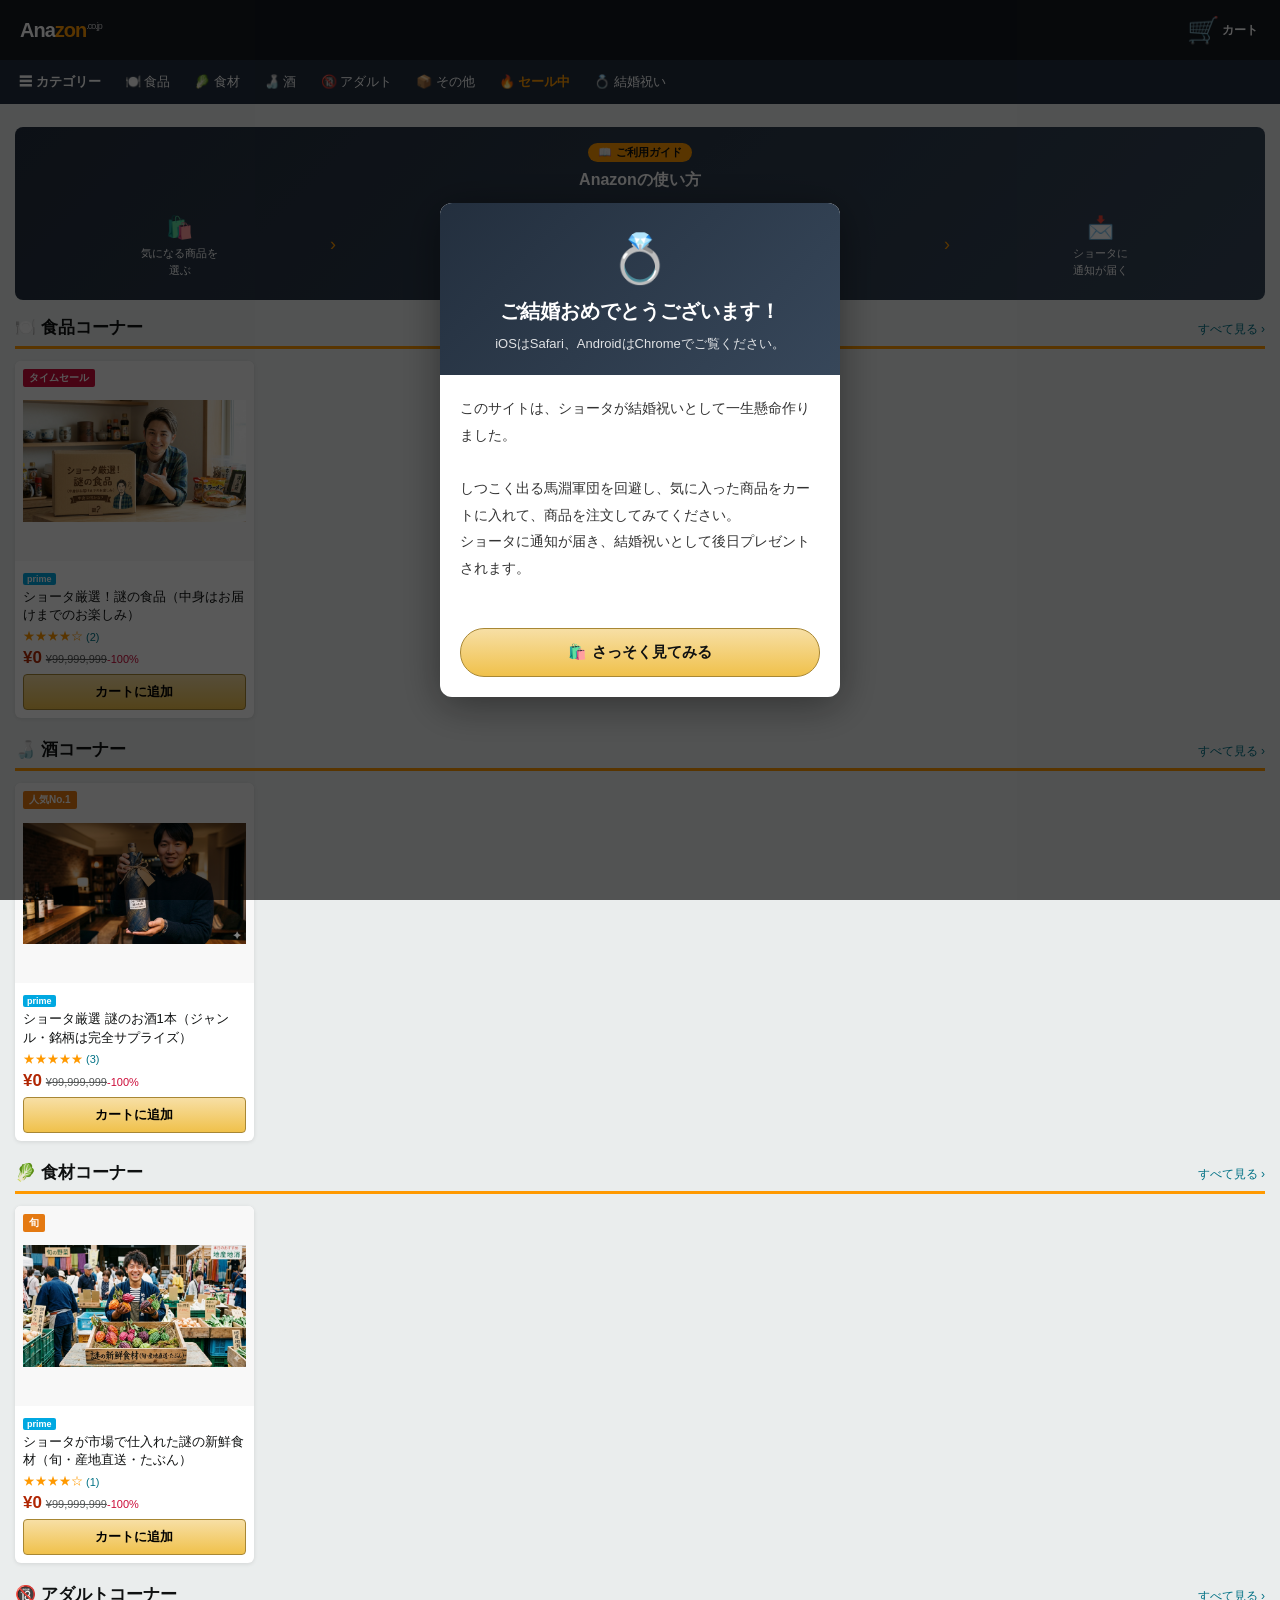
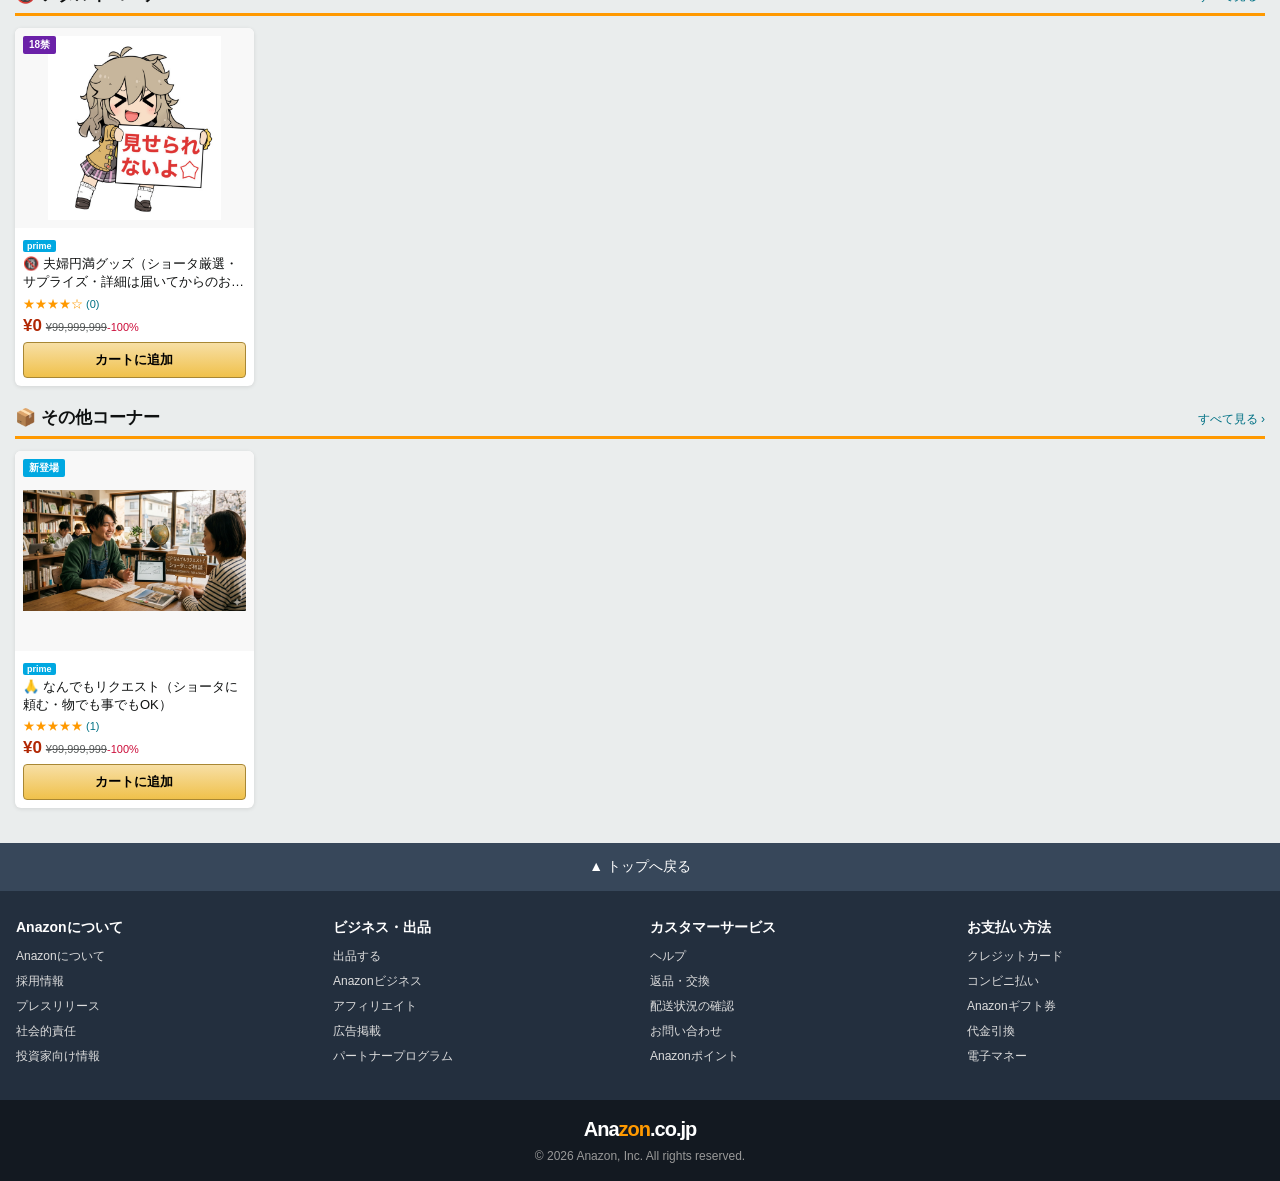
<file: index.html>
<!DOCTYPE html>
<html lang="ja">
<head>
  <meta charset="UTF-8">
  <meta name="viewport" content="width=device-width, initial-scale=1.0">
  <title>Anazon — 結婚祝い特集</title>
  <link rel="stylesheet" href="css/style.css">
  <script src="js/data.js"></script>
  <script src="js/common.js"></script>
</head>
<body>

<!-- ====================================================
     🎊 ウェルカムモーダル
     ==================================================== -->
<div class="welcome-ov" id="welcomeModal">
  <div class="welcome-box">
    <div class="welcome-hero">
      <span class="w-emoji">💍</span>
      <h2>ご結婚おめでとうございます！</h2>
      <p>iOSはSafari、AndroidはChromeでご覧ください。</p>
    </div>
    <div class="welcome-body">
      <p>
        このサイトは、ショータが結婚祝いとして一生懸命作りました。<br><br>
        しつこく出る馬淵軍団を回避し、気に入った商品をカートに入れて、商品を注文してみてください。<br>
        ショータに通知が届き、結婚祝いとして後日プレゼントされます。<br><br>
      </p>
    </div>
    <div class="welcome-ft">
      <button onclick="closeWelcome()">🛍️ さっそく見てみる</button>
    </div>
  </div>
</div>

<div id="header-mount"></div>

<div class="page-wrap">

  <!-- ====================================================
       📖 サイトの使い方
       ==================================================== -->
  <div class="site-guide">
    <div class="sg-hd">
      <span class="sg-tag">📖 ご利用ガイド</span>
      <h2>Anazonの使い方</h2>
    </div>
    <div class="sg-steps">
      <div class="sg-step">
        <span class="sg-icon">🛍️</span>
        <p>気になる商品を<br>選ぶ</p>
      </div>
      <span class="sg-arrow">›</span>
      <div class="sg-step">
        <span class="sg-icon">🛒</span>
        <p>カートに<br>追加する</p>
      </div>
      <span class="sg-arrow">›</span>
      <div class="sg-step">
        <span class="sg-icon">📝</span>
        <p>住所を入力し<br>注文を確定</p>
      </div>
      <span class="sg-arrow">›</span>
      <div class="sg-step">
        <span class="sg-icon">📩</span>
        <p>ショータに<br>通知が届く</p>
      </div>
    </div>
  </div>

  <!-- ====================================================
       🍭 お菓子コーナー
       ==================================================== -->
  <section id="shokuhin">
    <div class="sec-hd">
      <h2 class="sec-title">🍽️ 食品コーナー</h2>
      <a class="sec-link" href="#">すべて見る ›</a>
    </div>
    <div class="product-grid" id="grid-shokuhin"></div>
  </section>

  <!-- ====================================================
       🍶 SAKE & お酒コーナー
       ==================================================== -->
  <section id="sake">
    <div class="sec-hd">
      <h2 class="sec-title">🍶 酒コーナー</h2>
      <a class="sec-link" href="#">すべて見る ›</a>
    </div>
    <div class="product-grid" id="grid-sake"></div>
  </section>

  <!-- ====================================================
       🍜 二郎系コーナー
       ==================================================== -->
  <section id="shokuzai">
    <div class="sec-hd">
      <h2 class="sec-title">🥬 食材コーナー</h2>
      <a class="sec-link" href="#">すべて見る ›</a>
    </div>
    <div class="product-grid" id="grid-shokuzai"></div>
  </section>

  <!-- ====================================================
       🍱 フード & フィットネス
       ==================================================== -->
  <section id="adult">
    <div class="sec-hd">
      <h2 class="sec-title">🔞 アダルトコーナー</h2>
      <a class="sec-link" href="#">すべて見る ›</a>
    </div>
    <div class="product-grid" id="grid-adult"></div>
  </section>

  <!-- ====================================================
       🎮 ゲーム & ライフスタイル
       ==================================================== -->
  <section id="other">
    <div class="sec-hd">
      <h2 class="sec-title">📦 その他コーナー</h2>
      <a class="sec-link" href="#">すべて見る ›</a>
    </div>
    <div class="product-grid" id="grid-other"></div>
  </section>


</div><!-- /.page-wrap -->


<div id="footer-mount"></div>

<script>
document.getElementById('header-mount').innerHTML = buildHeader('index');
document.getElementById('footer-mount').innerHTML = buildFooter();

// ウェルカムモーダル
// sessionStorage に記録 → 同じタブセッション中は再表示しない
let modalClosed = false;

function closeWelcome() {
  const m = document.getElementById('welcomeModal');
  m.classList.remove('on');
  setTimeout(() => m.style.display = 'none', 300);
  modalClosed = true;
  sessionStorage.setItem('anazon_modal_closed', '1');
}

window.addEventListener('DOMContentLoaded', () => {
  if (sessionStorage.getItem('anazon_modal_closed')) {
    // 閉じたことがある → 非表示のままフラグだけ立てる
    document.getElementById('welcomeModal').style.display = 'none';
    modalClosed = true;
    return;
  }
  const m = document.getElementById('welcomeModal');
  requestAnimationFrame(() => requestAnimationFrame(() => m.classList.add('on')));
});

// 商品グリッド描画
const CAT_MAP = {
  'grid-shokuhin': ['食品'],
  'grid-sake':     ['酒'],
  'grid-shokuzai': ['食材'],
  'grid-adult':    ['アダルト'],
  'grid-other':    ['その他'],
};
Object.entries(CAT_MAP).forEach(([gridId, cats]) => {
  const el = document.getElementById(gridId);
  if (!el) return;
  const items = PRODUCTS.filter(p => cats.includes(p.category));
  el.innerHTML = items.map(buildProductCard).join('');
});

// ====================================================
// フローティングキャラクター (シティヘブン風・段階表示)
// ====================================================
const FC_ENTRIES = [
  { src: 'images/memories/photo1.png',  pos: 'bl' },
  { src: 'images/memories/photo2.png',  pos: 'br' },
  { src: 'images/memories/photo3.png',  pos: 'tr' },
  { src: 'images/memories/photo10.png', pos: 'lc' },
];
let fcIdx = 0;  // 次に表示するキャラのインデックス

function showNextFloatChar() {
  if (!modalClosed) return;          // モーダルが閉じられるまで出さない
  if (fcIdx >= FC_ENTRIES.length) return;  // 全員表示済み

  const { src, pos } = FC_ENTRIES[fcIdx++];
  const id = `fc-${pos}-${Date.now()}`;
  const el = document.createElement('div');
  el.className = `float-char ${pos}`;
  el.id = id;
  el.innerHTML = `
    <img src="${src}" alt="">
    <button class="float-char-close" id="fcbtn-${id}">✕</button>
  `;
  document.body.appendChild(el);

  requestAnimationFrame(() => requestAnimationFrame(() => el.classList.add('show')));

  // 閉じるボタンは1.5秒後に有効化
  setTimeout(() => {
    const btn = document.getElementById('fcbtn-' + id);
    if (btn) btn.classList.add('ready');
  }, 1500);

  // 自動消滅なし — ×ボタンで閉じるまで表示し続ける
  el.querySelector('.float-char-close').addEventListener('click', () => {
    el.classList.remove('show');
    setTimeout(() => el.remove(), 500);
  });
}

// 各セクションが画面上部に来たら1人ずつ表示
const SECTION_TRIGGERS = ['#shokuhin', '#sake', '#shokuzai', '#adult'];
const sectionObs = new IntersectionObserver((entries) => {
  entries.forEach(e => {
    if (e.isIntersecting) {
      showNextFloatChar();
      sectionObs.unobserve(e.target);
    }
  });
}, {
  rootMargin: '-5% 0px -90% 0px',  // 画面上部5〜10%の帯に入ったら発火
  threshold: 0
});

window.addEventListener('DOMContentLoaded', () => {
  SECTION_TRIGGERS.forEach(sel => {
    const el = document.querySelector(sel);
    if (el) sectionObs.observe(el);
  });
});
</script>
</body>
</html>
</file>
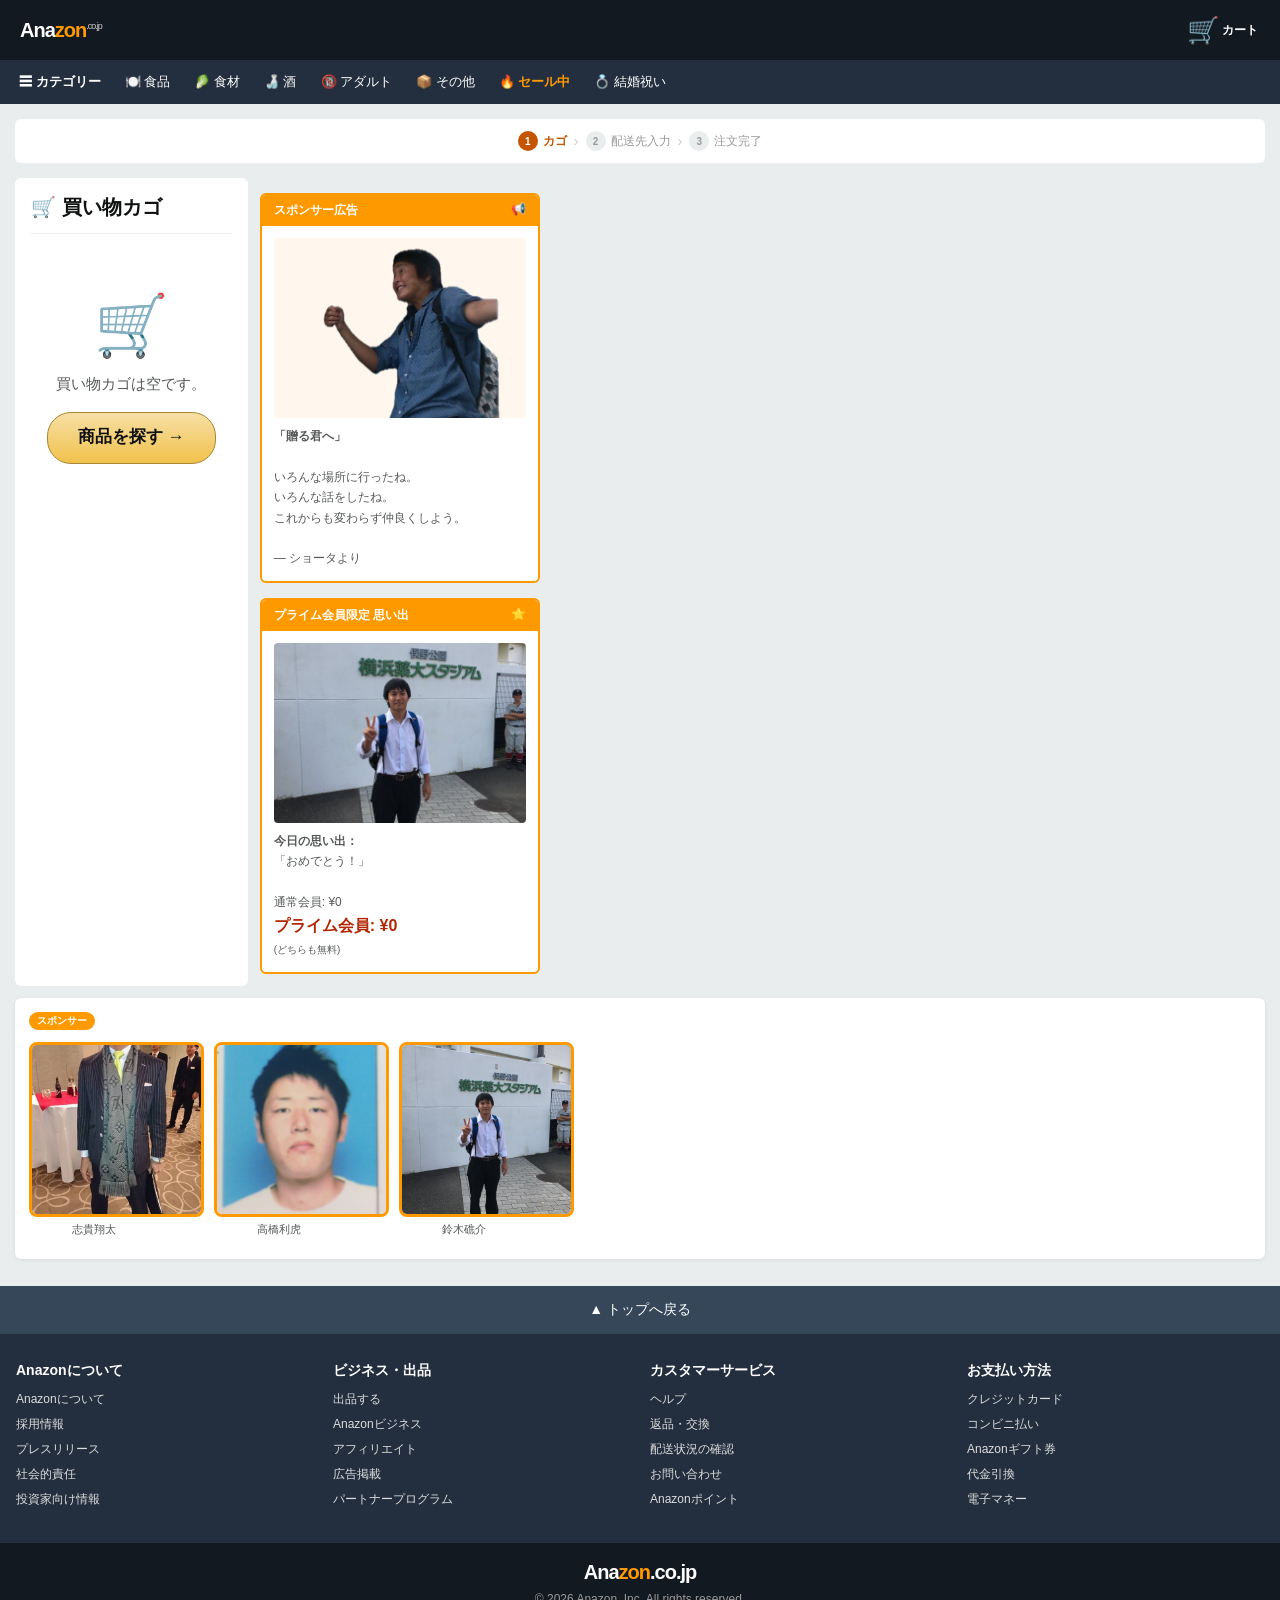
<file: cart.html>
<!DOCTYPE html>
<html lang="ja">
<head>
  <meta charset="UTF-8">
  <meta name="viewport" content="width=device-width, initial-scale=1.0">
  <title>買い物カゴ — Anazon</title>
  <link rel="stylesheet" href="css/style.css">
  <script src="js/data.js"></script>
  <script src="js/common.js"></script>
</head>
<body>

<div id="header-mount"></div>

<div class="page-wrap">

  <!-- ステップ表示 -->
  <div class="steps mb15">
    <div class="step active"><span class="sn">1</span> カゴ</div>
    <span class="step-sep">›</span>
    <div class="step"><span class="sn">2</span> 配送先入力</div>
    <span class="step-sep">›</span>
    <div class="step"><span class="sn">3</span> 注文完了</div>
  </div>

  <!-- ====================================================
       カートメインエリア
       ==================================================== -->
  <div class="cart-wrap">
    <div class="cart-main">
      <h1 class="cart-ttl">🛒 買い物カゴ</h1>
      <div id="cart-content"></div>
      <!-- SP用チェックアウトボタン (サイドバー非表示時に表示) -->
      <div class="cart-box-inline" id="cart-box-inline" style="display:none">
        <h3>注文点数: <strong>1点</strong></h3>
        <p class="total" id="cart-total-inline"></p>
        <button class="btn-checkout" onclick="window.location.href='checkout.html'">
          レジに進む →
        </button>
        <button class="btn-continue" onclick="window.location.href='index.html'">
          買い物を続ける
        </button>
      </div>
    </div>

    <div class="cart-side">
      <!-- 注文サマリーボックス -->
      <div class="cart-box" id="cart-box" style="display:none">
        <h3>注文点数: <strong>1点</strong></h3>
        <p class="total" id="cart-total"></p>
        <button class="btn-checkout" onclick="window.location.href='checkout.html'">
          レジに進む →
        </button>
        <button class="btn-continue" onclick="window.location.href='index.html'">
          買い物を続ける
        </button>
      </div>

      <!-- 思い出サイドバー広告 -->
      <div class="mem-sidebar" style="margin-top:15px">
        <div class="mem-sidebar-hd">
          <span>スポンサー広告</span>
          <span>📢</span>
        </div>
        <div class="mem-sidebar-body">
          <div class="frame" id="csb0">
            <img src="images/memories/photo3.png" alt="思い出③"
                 onerror="document.getElementById('csb0').classList.add('noph')">
            <div class="ph"><span>📸</span><small>photo3.png</small></div>
          </div>
          <p>
            <strong>「贈る君へ」</strong><br><br>
            いろんな場所に行ったね。<br>
            いろんな話をしたね。<br>
            これからも変わらず仲良くしよう。<br><br>
            — ショータより
          </p>
        </div>
      </div>

      <!-- 別の思い出広告 -->
      <div class="mem-sidebar" style="margin-top:15px">
        <div class="mem-sidebar-hd">
          <span>プライム会員限定 思い出</span>
          <span>⭐</span>
        </div>
        <div class="mem-sidebar-body">
          <div class="frame" id="csb1">
            <img src="images/memories/photo6.JPG" alt="思い出⑥"
                 onerror="document.getElementById('csb1').classList.add('noph')">
            <div class="ph"><span>📸</span><small>photo6.JPG</small></div>
          </div>
          <p>
            <strong>今日の思い出：</strong><br>
            「おめでとう！」<br><br>
            通常会員: ¥0<br>
            <span style="color:var(--price); font-weight:bold; font-size:16px">プライム会員: ¥0</span><br>
            <small>(どちらも無料)</small>
          </p>
        </div>
      </div>
    </div>
  </div>

  <!-- ====================================================
       📸 思い出広告: 横スクロール
       ==================================================== -->
  <div class="mem-scroll">
    <div class="mem-scroll-hd">
      <span class="tag">スポンサー</span>
    </div>
    <div class="mem-scroll-track">
      <div class="ms-item">
        <div class="frame" id="ms0">
          <img src="images/memories/photo4.JPG" alt="思い出④"
               onerror="document.getElementById('ms0').classList.add('noph')">
          <div class="ph"><span>📸</span><strong>思い出④</strong><small>photo4.JPG</small></div>
        </div>
        <p>志貴翔太</p>
      </div>
      <div class="ms-item">
        <div class="frame" id="ms1">
          <img src="images/memories/photo5.JPG" alt="思い出⑤"
               onerror="document.getElementById('ms1').classList.add('noph')">
          <div class="ph"><span>📸</span><strong>思い出⑤</strong><small>photo5.JPG</small></div>
        </div>
        <p>高橋利虎</p>
      </div>
      <div class="ms-item">
        <div class="frame" id="ms2">
          <img src="images/memories/photo6.JPG" alt="思い出⑥"
               onerror="document.getElementById('ms2').classList.add('noph')">
          <div class="ph"><span>📸</span><strong>思い出⑥</strong><small>photo6.JPG</small></div>
        </div>
        <p>鈴木礁介</p>
      </div>
    </div>
  </div>

</div><!-- /.page-wrap -->

<div id="footer-mount"></div>

<script>
document.getElementById('header-mount').innerHTML = buildHeader('cart');
document.getElementById('footer-mount').innerHTML = buildFooter();

const cartItem = Cart.get();
const content = document.getElementById('cart-content');
const box = document.getElementById('cart-box');

if (!cartItem) {
  content.innerHTML = `
    <div class="cart-empty">
      <div class="big">🛒</div>
      <p>買い物カゴは空です。</p>
      <a href="index.html" class="btn-checkout" style="display:inline-block;text-decoration:none;padding:12px 30px;border-radius:24px;
         background:linear-gradient(to bottom,#f7dfa5,#f0c14b);border:1px solid #a88734;font-weight:bold;color:#0F1111">
        商品を探す →
      </a>
    </div>`;
} else {
  const soldOut = cartItem.soldOut || cartItem.stock === 0;
  content.innerHTML = `
    <div class="cart-item">
      <div class="ci-img">
        <img src="${cartItem.img}" alt="${cartItem.name}">
      </div>
      <div class="ci-info">
        <p class="ci-name"><a href="product.html?id=${cartItem.id}" style="color:var(--link)">${cartItem.name}</a></p>
        ${cartItem.prime ? '<span class="p-prime">prime</span>' : ''}
        <p class="ci-stock">✓ 在庫あり（残り${cartItem.stock}点）</p>
        <p class="ci-price">¥${cartItem.price.toLocaleString()}</p>
        <button class="ci-remove" onclick="removeItem()">削除</button>
      </div>
    </div>
    <div class="cart-subtotal">
      小計（1点）: <strong>¥${cartItem.price.toLocaleString()}</strong>
    </div>`;

  document.getElementById('cart-total').textContent = '¥' + cartItem.price.toLocaleString();
  box.style.display = 'block';
  // SP用インラインボタンも表示
  const inlineBox = document.getElementById('cart-box-inline');
  const inlineTotal = document.getElementById('cart-total-inline');
  if (inlineBox && inlineTotal) {
    inlineTotal.textContent = '¥' + cartItem.price.toLocaleString();
    inlineBox.style.display = 'block';
  }
}

function removeItem() {
  Cart.clear();
  window.location.reload();
}
</script>
</body>
</html>
</file>
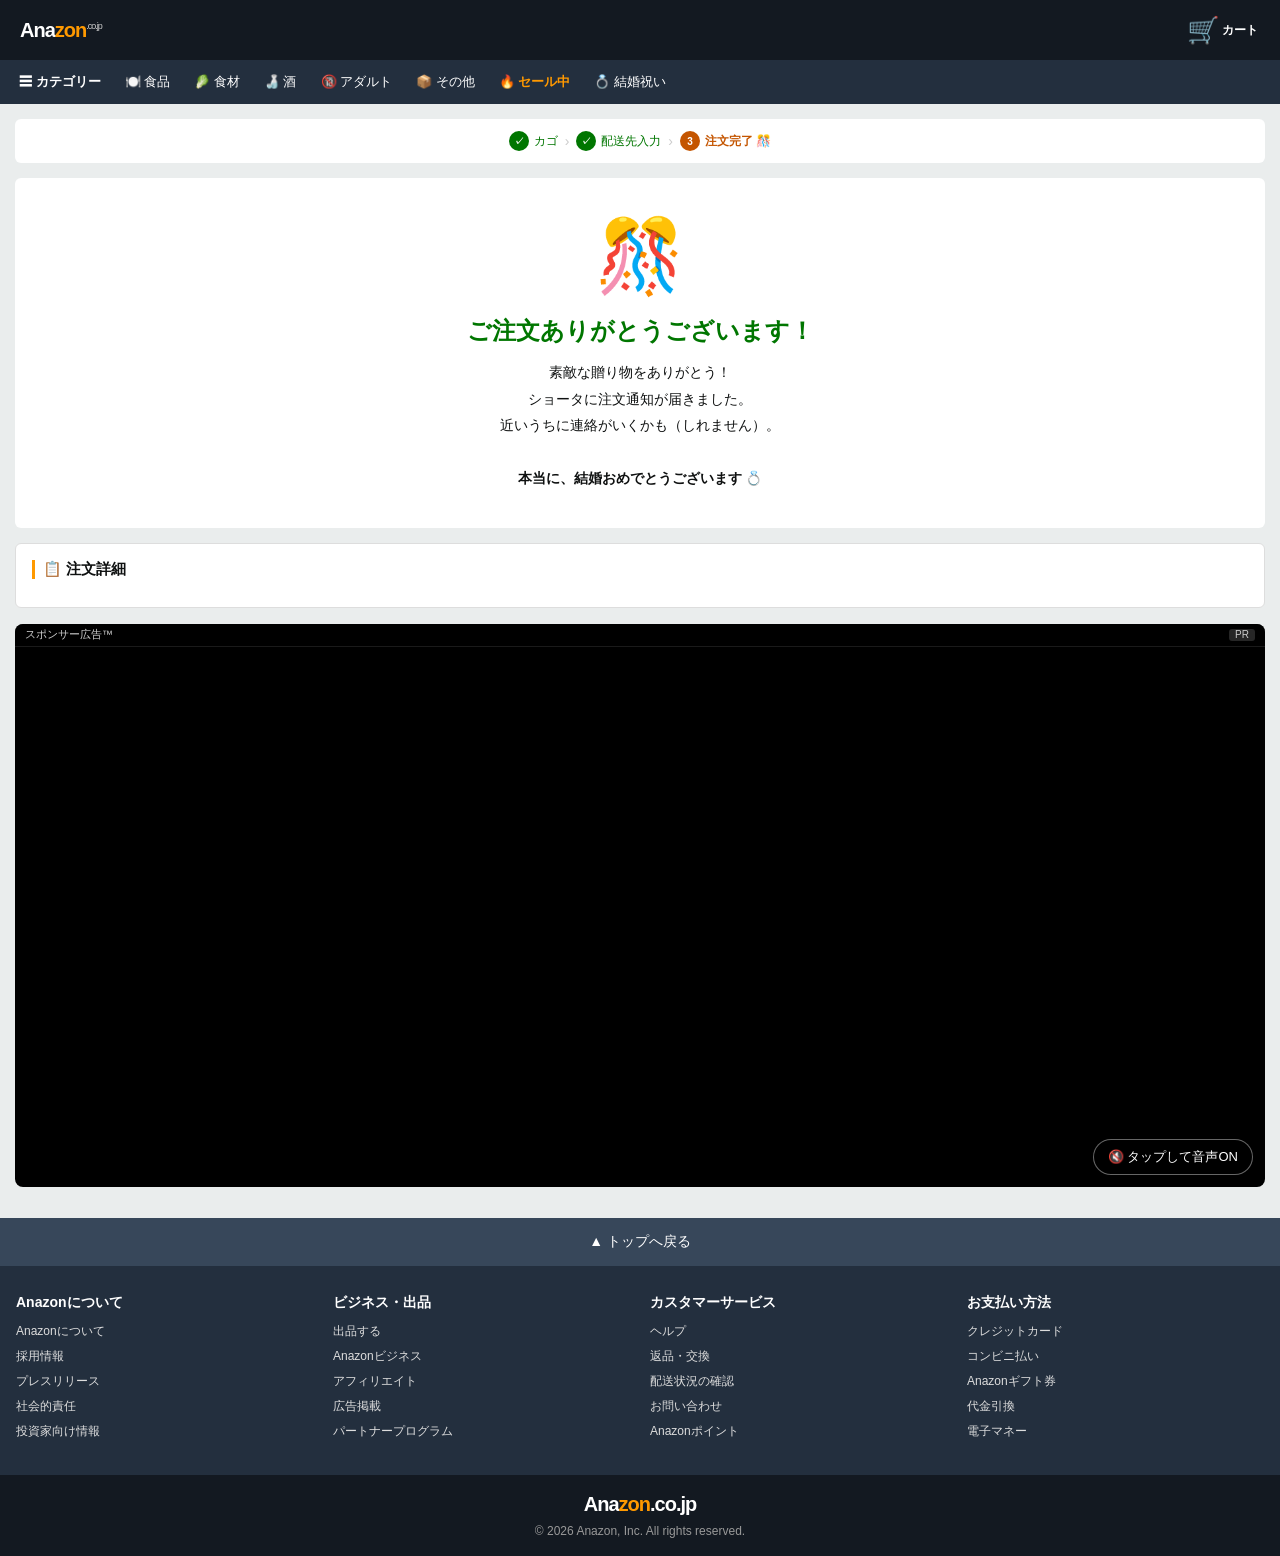
<file: complete.html>
<!DOCTYPE html>
<html lang="ja">
<head>
  <meta charset="UTF-8">
  <meta name="viewport" content="width=device-width, initial-scale=1.0">
  <title>ご注文ありがとうございます — Anazon</title>
  <link rel="stylesheet" href="css/style.css">
  <script src="js/data.js"></script>
  <script src="js/common.js"></script>
  <style>
    /* 紙吹雪アニメーション */
    .confetti-container { position: fixed; top: 0; left: 0; width: 100%; height: 100%; pointer-events: none; overflow: hidden; z-index: 9998; }
    .confetti-piece { position: absolute; width: 10px; height: 10px; top: -20px; animation: fall linear forwards; }
    @keyframes fall {
      0%   { transform: translateY(0) rotate(0deg); opacity: 1; }
      100% { transform: translateY(110vh) rotate(720deg); opacity: 0; }
    }
  </style>
</head>
<body>

<!-- 紙吹雪コンテナ -->
<div class="confetti-container" id="confetti"></div>

<div id="header-mount"></div>

<div class="page-wrap">

  <!-- ステップ表示 -->
  <div class="steps mb15">
    <div class="step done"><span class="sn">✓</span> カゴ</div>
    <span class="step-sep">›</span>
    <div class="step done"><span class="sn">✓</span> 配送先入力</div>
    <span class="step-sep">›</span>
    <div class="step active"><span class="sn">3</span> 注文完了 🎊</div>
  </div>

  <!-- ====================================================
       完了ヒーローセクション
       ==================================================== -->
  <div class="complete-hero mb15">
    <div class="complete-icon">🎊</div>
    <h1 class="complete-title">ご注文ありがとうございます！</h1>
    <p class="complete-msg" id="complete-msg">
      素敵な贈り物をありがとう！<br>
      ショータに注文通知が届きました。<br>
      近いうちに連絡がいくかも（しれません）。<br><br>
      <strong>本当に、結婚おめでとうございます 💍</strong>
    </p>
  </div>

  <!-- ====================================================
       注文詳細
       ==================================================== -->
  <div class="complete-detail mb15" id="complete-detail">
    <h3>📋 注文詳細</h3>
    <div id="order-rows"></div>
  </div>

  <!-- ====================================================
       🎬 スポンサー広告: 動画
       ==================================================== -->
  <div class="mem-video-sponsor">
    <div class="sp-label-bar">
      <span>スポンサー広告™</span>
      <span class="sp-tag">PR</span>
    </div>
    <video id="mem-video" autoplay loop muted playsinline>
      <source src="images/memories/movie1.MOV" type="video/mp4">
    </video>
    <button id="unmute-btn" onclick="toggleMute()" title="音声ON/OFF">🔇 タップして音声ON</button>
  </div>

</div><!-- /.page-wrap -->

<div id="footer-mount"></div>

<script>
document.getElementById('header-mount').innerHTML = buildHeader('complete');
document.getElementById('footer-mount').innerHTML = buildFooter();

// ---- 注文データ読み込み ----
const order = Order.get();

if (order) {
  document.getElementById('complete-msg').innerHTML = `
    <strong>${order.name}</strong> さん、ご注文ありがとうございます！<br>
    ショータに注文通知が届きました 📩<br><br>
    注文ID: <strong>${order.orderId}</strong><br>
    注文日時: ${order.orderedAt}<br><br>
    <strong>結婚おめでとうございます！💍</strong>`;

  const rows = document.getElementById('order-rows');
  rows.innerHTML = `
    <dl>
      <div class="row"><dt>注文ID</dt><dd>${order.orderId}</dd></div>
      <div class="row"><dt>注文日時</dt><dd>${order.orderedAt}</dd></div>
      <div class="row"><dt>商品名</dt><dd>${order.product.name}</dd></div>
      <div class="row"><dt>金額</dt><dd>¥${order.product.price.toLocaleString()}</dd></div>
      <div class="row"><dt>お名前</dt><dd>${order.name}</dd></div>
      <div class="row"><dt>配送先</dt><dd>〒${order.zip}<br>${order.pref}${order.city}${order.addr}</dd></div>
      ${order.phone ? `<div class="row"><dt>電話番号</dt><dd>${order.phone}</dd></div>` : ''}
      ${order.msg ? `<div class="row"><dt>メッセージ</dt><dd style="white-space:pre-wrap">${order.msg}</dd></div>` : ''}
    </dl>`;
}

// ---- 思い出ギャラリー描画 ----
const grid = document.getElementById('gallery-grid');
grid.innerHTML = MEMORY_PHOTOS.map((p, i) => `
  <div class="gal-item" id="gi${i}">
    <img src="${p.src}" alt="${p.caption}" loading="lazy"
         onerror="document.getElementById('gi${i}').classList.add('noph')">
    <div class="cap">${p.caption}</div>
    <div class="ph"><span>📸</span><strong>${p.caption}</strong><small>${p.src}</small></div>
  </div>`).join('');

// 音声トグル
function toggleMute() {
  const v = document.getElementById('mem-video');
  const b = document.getElementById('unmute-btn');
  if (!v) return;
  v.muted = !v.muted;
  b.textContent = v.muted ? '🔇 タップして音声ON' : '🔊 音声ON';
}

// ---- 紙吹雪 ----
(function launchConfetti() {
  const container = document.getElementById('confetti');
  const colors = ['#FF9900','#FFD814','#CC0C39','#00A8E1','#007600','#FF6B6B','#FCD34D'];
  const shapes = ['■', '●', '▲', '★', '♦'];
  for (let i = 0; i < 80; i++) {
    const el = document.createElement('div');
    el.className = 'confetti-piece';
    el.textContent = shapes[Math.floor(Math.random() * shapes.length)];
    el.style.left = Math.random() * 100 + 'vw';
    el.style.color = colors[Math.floor(Math.random() * colors.length)];
    el.style.fontSize = (8 + Math.random() * 12) + 'px';
    el.style.animationDuration = (2 + Math.random() * 3) + 's';
    el.style.animationDelay = (Math.random() * 2) + 's';
    container.appendChild(el);
  }
  // 紙吹雪を5秒後に削除
  setTimeout(() => container.remove(), 5000);
})();
</script>
</body>
</html>
</file>
<file: css/style.css>
/* ============================================
   結婚ゾン — SP ファースト スタイルシート
   ============================================ */

:root {
  --dark: #131921;
  --mid: #232F3E;
  --orange: #FF9900;
  --yellow: #FFD814;
  --bg: #EAEDED;
  --price: #B12704;
  --green: #007600;
  --prime: #00A8E1;
  --link: #007185;
}

*, *::before, *::after { box-sizing: border-box; margin: 0; padding: 0; }
html { scroll-behavior: smooth; }
body { font-family: Arial, "Hiragino Sans", "Yu Gothic", sans-serif; background: var(--bg); color: #0F1111; font-size: 14px; -webkit-text-size-adjust: 100%; }
a { color: var(--link); text-decoration: none; }
img { max-width: 100%; display: block; }

/* ===== HEADER (SP: 2行レイアウト) ===== */
.site-header { background: var(--dark); position: sticky; top: 0; z-index: 1000; }

.header-row1 {
  display: flex; align-items: center; justify-content: space-between;
  padding: 8px 12px; gap: 8px;
}
.header-row2 { padding: 0 12px 8px; }

.logo {
  color: #fff; font-size: 20px; font-weight: 900;
  border: 2px solid transparent; padding: 4px 6px; border-radius: 2px;
  white-space: nowrap; text-decoration: none; letter-spacing: -1px;
}
.logo span { color: var(--orange); }
.logo small { font-size: 9px; color: #ccc; font-weight: normal; vertical-align: super; }
.logo:hover { border-color: #fff; text-decoration: none; color: #fff; }

/* SP: ロゴとカートの間を埋めるスペーサー */
.header-spacer { flex: 1; }

/* ヘッダー右側 */
.header-right { display: flex; align-items: center; gap: 4px; }

.header-cart {
  color: #fff; display: flex; align-items: center; gap: 3px;
  padding: 6px 8px; border: 2px solid transparent; border-radius: 2px;
  text-decoration: none; position: relative; min-height: 44px;
}
.header-cart:hover { border-color: #fff; color: #fff; }
.cart-icon { font-size: 26px; line-height: 1; }
.cart-cnt {
  position: absolute; top: 2px; right: 22px;
  background: var(--orange); color: #fff; border-radius: 50%;
  width: 18px; height: 18px; font-size: 11px; font-weight: bold;
  display: flex; align-items: center; justify-content: center;
}
.cart-label { font-size: 12px; font-weight: bold; }

/* 検索バー: SP では行2に全幅 */
.search-form { display: flex; height: 44px; width: 100%; }
.search-cat { display: none; } /* SP では非表示 */
.search-input {
  flex: 1; border: none; outline: none;
  padding: 0 12px; font-size: 16px; /* 16px以上でiOSズーム防止 */
  border-radius: 4px 0 0 4px;
}
.search-btn {
  background: var(--orange); border: none; border-radius: 0 4px 4px 0;
  min-width: 50px; cursor: pointer; font-size: 20px;
  display: flex; align-items: center; justify-content: center;
  transition: background .15s;
}
.search-btn:hover { background: #E68A00; }

/* PC時はheader-locとacctを1行に戻す */
.header-acct { display: none; } /* SP非表示 */
.header-loc  { display: none; } /* SP非表示 */

/* ===== NAVBAR ===== */
.navbar { background: var(--mid); overflow-x: auto; scrollbar-width: none; }
.navbar::-webkit-scrollbar { display: none; }
.navbar-inner {
  display: flex; align-items: center; padding: 4px 8px; gap: 2px; white-space: nowrap;
}
.nav-item {
  color: #fff; font-size: 13px; padding: 8px 10px;
  border: 1px solid transparent; border-radius: 2px;
  text-decoration: none; display: inline-block; white-space: nowrap;
  min-height: 36px; display: inline-flex; align-items: center;
}
.nav-item:hover { border-color: #fff; color: #fff; text-decoration: none; }
.nav-item.bold { font-weight: bold; }

/* ===== LAYOUT ===== */
.page-wrap { padding: 10px; }

/* ===== SECTION HEADER ===== */
.sec-hd {
  display: flex; justify-content: space-between; align-items: baseline;
  margin-bottom: 12px; border-bottom: 3px solid var(--orange); padding-bottom: 7px;
}
.sec-title { font-size: 17px; font-weight: bold; }
.sec-link { color: var(--link); font-size: 12px; }

/* ===== PRODUCT GRID — SP: 2列固定 ===== */
.product-grid { display: grid; grid-template-columns: repeat(2, 1fr); gap: 10px; margin-bottom: 20px; }

/* ===== PRODUCT CARD ===== */
.p-card {
  background: #fff; border-radius: 6px; overflow: hidden;
  box-shadow: 0 1px 4px rgba(0,0,0,.1); cursor: pointer;
  position: relative; text-decoration: none; color: inherit; display: block;
}
.p-card:active { opacity: .85; }
.p-card-img { width: 100%; height: 140px; overflow: hidden; background: #f8f8f8; display: flex; align-items: center; justify-content: center; }
.p-card-img img { width: 100%; height: 100%; object-fit: contain; padding: 8px; }
.p-card-body { padding: 8px; }
.p-card-name {
  font-size: 12px; color: #0F1111; margin-bottom: 4px;
  display: -webkit-box; -webkit-line-clamp: 2; -webkit-box-orient: vertical;
  overflow: hidden; line-height: 1.4; min-height: 34px;
}
.p-card-stars { display: flex; align-items: center; gap: 3px; margin-bottom: 3px; flex-wrap: wrap; }
.stars { color: var(--orange); font-size: 12px; }
.rev-cnt { color: var(--link); font-size: 11px; }
.p-card-price { color: var(--price); font-weight: bold; font-size: 15px; }
.p-card-orig { color: #565959; text-decoration: line-through; font-size: 11px; }
.p-card-disc { color: #CC0C39; font-size: 11px; }
.p-prime { background: var(--prime); color: #fff; font-size: 9px; font-weight: bold; padding: 1px 4px; border-radius: 2px; display: inline-block; margin-bottom: 3px; }
.p-badge { position: absolute; top: 8px; left: 8px; font-size: 10px; font-weight: bold; padding: 2px 6px; border-radius: 2px; z-index: 1; }
.b-sale { background: #CC0C39; color: #fff; }
.b-hot { background: #E47911; color: #fff; }
.b-new { background: var(--prime); color: #fff; }
.b-sold { background: #565959; color: #fff; }
.b-god { background: #6B21A8; color: #fff; }
.b-spicy { background: #DC2626; color: #fff; }
.p-card-btn {
  width: 100%; background: linear-gradient(to bottom, #f7dfa5, #f0c14b);
  border: 1px solid #a88734; border-radius: 4px; padding: 8px 4px;
  cursor: pointer; font-size: 12px; font-weight: bold; margin-top: 6px;
  min-height: 36px;
}
.p-card-btn:disabled { background: #ddd; border-color: #999; cursor: not-allowed; color: #999; }

/* ===== MEMORY AD: URGENT BANNER ===== */
.mem-urgent {
  background: linear-gradient(135deg, #7F1D1D, #DC2626); color: #fff;
  padding: 18px 14px; margin: 12px 0; border-radius: 8px;
  text-align: center; border: 3px solid #FCD34D;
  animation: pulse-glow 2.5s infinite;
}
@keyframes pulse-glow { 0%,100%{box-shadow:0 0 0 0 rgba(252,211,77,.7)}50%{box-shadow:0 0 0 10px rgba(252,211,77,0)} }
.mem-urgent .urg-tag {
  background: #FCD34D; color: #7F1D1D; font-size: 11px; font-weight: bold;
  padding: 3px 10px; border-radius: 20px; display: inline-block; margin-bottom: 10px;
}
.mem-urgent h2 { font-size: 18px; font-weight: 900; margin-bottom: 8px; line-height: 1.3; text-shadow: 1px 1px 3px rgba(0,0,0,.4); }
.mem-urgent > p { font-size: 13px; opacity: .9; margin-bottom: 14px; line-height: 1.6; }
.urg-photos { display: flex; justify-content: center; gap: 12px; flex-wrap: wrap; }
.urg-photo { text-align: center; }
.urg-photo .frame {
  width: 90px; height: 90px; border-radius: 50%; overflow: hidden;
  border: 3px solid #fff; background: #7F1D1D;
  display: flex; align-items: center; justify-content: center; margin: 0 auto 5px;
}
.urg-photo .frame img { width: 100%; height: 100%; object-fit: cover; }
.urg-photo .frame.noph .ph { display: flex !important; }
.urg-photo .frame.noph img { display: none; }
.urg-photo .ph {
  display: none; flex-direction: column; align-items: center;
  justify-content: center; gap: 3px; font-size: 9px; color: #FFD; text-align: center;
  padding: 5px; width: 100%; height: 100%;
}
.urg-photo .ph span { font-size: 24px; }
.urg-photo .caption { font-size: 11px; opacity: .85; }

/* ===== MEMORY AD: HORIZONTAL SCROLL ===== */
.mem-scroll { background: #fff; padding: 14px; margin: 12px 0; border-radius: 6px; box-shadow: 0 1px 4px rgba(0,0,0,.08); }
.mem-scroll-hd { display: flex; align-items: center; gap: 8px; margin-bottom: 12px; flex-wrap: wrap; }
.mem-scroll-hd .tag { background: var(--orange); color: #fff; font-size: 10px; font-weight: bold; padding: 2px 8px; border-radius: 20px; white-space: nowrap; }
.mem-scroll-hd h3 { font-size: 14px; font-weight: bold; line-height: 1.4; }
.mem-scroll-track { display: flex; gap: 10px; overflow-x: auto; padding-bottom: 8px; -webkit-overflow-scrolling: touch; scrollbar-width: thin; }
.ms-item { flex: 0 0 auto; text-align: center; }
.ms-item .frame {
  width: 130px; height: 130px; border-radius: 8px; overflow: hidden;
  border: 3px solid var(--orange); background: #FFF7ED;
  display: flex; align-items: center; justify-content: center;
}
.ms-item .frame img { width: 100%; height: 100%; object-fit: cover; }
.ms-item .frame.noph .ph { display: flex !important; }
.ms-item .frame.noph img { display: none; }
.ms-item .ph {
  display: none; flex-direction: column; align-items: center; justify-content: center;
  gap: 5px; color: var(--orange); font-size: 10px; text-align: center;
  padding: 8px; width: 100%; height: 100%;
}
.ms-item .ph span { font-size: 32px; }
.ms-item p { font-size: 11px; color: #565959; margin-top: 5px; max-width: 130px; }

/* ===== MEMORY AD: WIDE BANNER ===== */
.mem-banner { background: #fff; border: 3px solid var(--orange); margin: 12px 0; border-radius: 8px; overflow: hidden; }
.mem-banner-hd { background: var(--orange); padding: 8px 14px; display: flex; justify-content: space-between; align-items: center; gap: 8px; }
.mem-banner-hd h3 { color: #fff; font-size: 13px; font-weight: bold; line-height: 1.3; }
.mem-banner-hd .sp-tag { font-size: 9px; background: rgba(255,255,255,.3); color: #fff; padding: 2px 6px; border-radius: 10px; white-space: nowrap; flex-shrink: 0; }
/* SP: バナーは縦積み */
.mem-banner-body { display: flex; flex-direction: column; gap: 14px; padding: 14px; }
.mem-banner-photos { display: flex; gap: 10px; overflow-x: auto; -webkit-overflow-scrolling: touch; }
.mem-banner-photo { flex: 0 0 auto; text-align: center; }
.mem-banner-photo .frame {
  width: 110px; height: 110px; border-radius: 6px; overflow: hidden;
  border: 2px solid var(--orange); background: #FFF7ED;
  display: flex; align-items: center; justify-content: center;
}
.mem-banner-photo .frame img { width: 100%; height: 100%; object-fit: cover; }
.mem-banner-photo .frame.noph .ph { display: flex !important; }
.mem-banner-photo .frame.noph img { display: none; }
.mem-banner-photo .ph {
  display: none; flex-direction: column; align-items: center;
  justify-content: center; gap: 5px; color: var(--orange); font-size: 10px;
  text-align: center; padding: 8px; width: 100%; height: 100%;
}
.mem-banner-photo .ph span { font-size: 28px; }
.mem-banner-photo p { font-size: 10px; color: #565959; text-align: center; margin-top: 4px; }
.mem-banner-copy h2 { font-size: 17px; color: #7F1D1D; font-weight: bold; line-height: 1.4; margin-bottom: 8px; }
.mem-banner-copy p { font-size: 13px; line-height: 1.8; color: #0F1111; margin-bottom: 10px; }
.mem-banner-cta {
  background: var(--orange); color: #fff; border: none;
  padding: 12px 20px; border-radius: 4px; cursor: pointer;
  font-size: 14px; font-weight: bold; width: 100%; min-height: 44px;
}

/* ===== SPONSORED MEMORIES ===== */
.mem-sponsored { background: #fff; padding: 14px; margin: 12px 0; border-radius: 6px; box-shadow: 0 1px 4px rgba(0,0,0,.08); }
.mem-sponsored .sp-label { font-size: 11px; color: #999; margin-bottom: 4px; }
.mem-sponsored h3 { font-size: 14px; font-weight: bold; margin-bottom: 12px; border-left: 4px solid var(--orange); padding-left: 8px; line-height: 1.4; }
.sp-grid { display: grid; grid-template-columns: repeat(3, 1fr); gap: 10px; }
.sp-item { text-align: center; }
.sp-item .frame {
  width: 100%; aspect-ratio: 1; border-radius: 6px; overflow: hidden;
  border: 2px solid #EAEDED; background: #FFF7ED;
  display: flex; align-items: center; justify-content: center;
}
.sp-item .frame img { width: 100%; height: 100%; object-fit: cover; }
.sp-item .frame.noph .ph { display: flex !important; }
.sp-item .frame.noph img { display: none; }
.sp-item .ph {
  display: none; flex-direction: column; align-items: center; justify-content: center;
  gap: 4px; color: var(--orange); font-size: 10px; text-align: center;
  padding: 6px; width: 100%; height: 100%;
}
.sp-item .ph span { font-size: 28px; }
.sp-item .cap { font-size: 11px; color: #565959; margin-top: 4px; }
.sp-item .sp-t { font-size: 9px; color: #999; }

/* ===== FLOATING AD ===== */
.float-ad {
  position: fixed; bottom: 16px; right: 12px; z-index: 800;
  background: #fff; border: 3px solid var(--orange); border-radius: 10px;
  padding: 10px; width: 150px; box-shadow: 0 4px 16px rgba(0,0,0,.25);
  animation: float-bounce 2.5s ease-in-out infinite;
}
@keyframes float-bounce { 0%,100%{transform:translateY(0)}50%{transform:translateY(-6px)} }
.float-ad .close-x {
  position: absolute; top: -10px; right: -10px; background: #CC0C39;
  color: #fff; border: none; border-radius: 50%; width: 24px; height: 24px;
  cursor: pointer; font-size: 13px; display: flex; align-items: center;
  justify-content: center; font-weight: bold;
}
.float-ad .frame {
  width: 100%; height: 120px; border-radius: 6px; overflow: hidden;
  margin-bottom: 6px; background: #FFF7ED;
  display: flex; align-items: center; justify-content: center;
}
.float-ad .frame img { width: 100%; height: 100%; object-fit: cover; }
.float-ad .frame.noph .ph { display: flex !important; }
.float-ad .frame.noph img { display: none; }
.float-ad .ph {
  display: none; flex-direction: column; align-items: center; justify-content: center;
  gap: 4px; color: var(--orange); font-size: 9px; text-align: center; padding: 6px; width: 100%;
}
.float-ad .ph span { font-size: 28px; }
.float-ad .f-label { font-size: 9px; color: #999; display: block; margin-bottom: 3px; }
.float-ad p { font-size: 10px; color: #0F1111; line-height: 1.5; font-weight: bold; }

/* ===== PRODUCT DETAIL ===== */
/* SP: 縦1列 */
.det-wrap { display: flex; flex-direction: column; gap: 14px; }
.det-img-col { width: 100%; }
.det-main-img {
  width: 100%; aspect-ratio: 1; border: 1px solid #DDD;
  display: flex; align-items: center; justify-content: center;
  overflow: hidden; background: #fff; border-radius: 6px;
}
.det-main-img img { max-width: 85%; max-height: 85%; object-fit: contain; }
.det-info { background: #fff; padding: 14px; border-radius: 6px; }
.det-category { color: var(--link); font-size: 12px; margin-bottom: 5px; }
.det-title { font-size: 17px; font-weight: bold; line-height: 1.4; margin-bottom: 10px; }
.det-stars { display: flex; align-items: center; gap: 6px; margin-bottom: 12px; padding-bottom: 12px; border-bottom: 1px solid #EAEDED; flex-wrap: wrap; }
.det-stars .stars { font-size: 16px; }
.det-price-box { margin-bottom: 12px; }
.det-price-label { font-size: 12px; color: #565959; }
.det-price { font-size: 26px; color: var(--price); font-weight: bold; }
.det-orig { color: #565959; text-decoration: line-through; font-size: 13px; margin-left: 6px; }
.det-disc { color: #CC0C39; font-size: 13px; margin-left: 4px; }
.det-stock { font-size: 14px; font-weight: bold; margin-bottom: 12px; }
.in-stock { color: var(--green); }
.no-stock { color: #CC0C39; }
.det-desc { font-size: 13px; line-height: 1.8; margin-bottom: 16px; }
.det-feats { list-style: none; margin-bottom: 16px; }
.det-feats li { padding: 4px 0; font-size: 13px; }
.det-feats li::before { content: "✓ "; color: var(--green); }

/* Buy box: SP では通常フローに */
.buy-box { background: #fff; border: 1px solid #DDD; border-radius: 6px; padding: 16px; }
.buy-box-price { font-size: 22px; color: var(--price); font-weight: bold; margin-bottom: 8px; }
.buy-box-delivery { font-size: 13px; color: var(--green); margin-bottom: 14px; }
.btn-cart {
  width: 100%; background: linear-gradient(to bottom, #f7dfa5, #f0c14b);
  border: 1px solid #a88734; border-radius: 24px; padding: 14px;
  cursor: pointer; font-size: 16px; font-weight: bold; margin-bottom: 10px;
  min-height: 50px;
}
.btn-buynow {
  width: 100%; background: linear-gradient(to bottom, #f9a54c, #e98c10);
  border: 1px solid #c45500; border-radius: 24px; padding: 14px;
  cursor: pointer; font-size: 16px; font-weight: bold; margin-bottom: 10px;
  color: #0F1111; min-height: 50px;
}
.btn-cart:disabled, .btn-buynow:disabled { background: #ddd !important; border-color: #999 !important; cursor: not-allowed; color: #999; }
.buy-box-secure { font-size: 12px; color: #565959; text-align: center; }

/* Reviews */
.reviews-section { background: #fff; padding: 16px; border-radius: 6px; margin-top: 14px; }
.review-card { border-bottom: 1px solid #EAEDED; padding: 12px 0; }
.review-card:last-child { border-bottom: none; }
.review-name { font-weight: bold; font-size: 14px; margin-bottom: 4px; }
.review-body { font-size: 13px; color: #0F1111; line-height: 1.7; }

/* Sidebar memory ad (PC用 — SP では非表示) */
.mem-sidebar { background: #fff; border: 2px solid var(--orange); border-radius: 6px; overflow: hidden; margin-bottom: 12px; }
.mem-sidebar-hd { background: var(--orange); color: #fff; padding: 7px 12px; font-size: 12px; font-weight: bold; display: flex; justify-content: space-between; }
.mem-sidebar-body { padding: 12px; }
.mem-sidebar-body .frame {
  width: 100%; height: 180px; overflow: hidden; border-radius: 4px;
  margin-bottom: 8px; background: #FFF7ED;
  display: flex; align-items: center; justify-content: center;
}
.mem-sidebar-body .frame img { width: 100%; height: 100%; object-fit: cover; }
.mem-sidebar-body .frame.noph .ph { display: flex !important; }
.mem-sidebar-body .frame.noph img { display: none; }
.mem-sidebar-body .ph {
  display: none; flex-direction: column; align-items: center; justify-content: center;
  gap: 6px; color: var(--orange); font-size: 11px; text-align: center;
  padding: 8px; width: 100%; height: 100%;
}
.mem-sidebar-body .ph span { font-size: 36px; }
.mem-sidebar-body p { font-size: 12px; color: #565959; line-height: 1.7; }

/* ===== STEPS ===== */
.steps {
  display: flex; justify-content: center; align-items: center;
  background: #fff; padding: 12px 10px; margin-bottom: 12px;
  border-radius: 6px; gap: 4px; flex-wrap: nowrap;
}
.step { display: flex; align-items: center; gap: 5px; color: #999; font-size: 12px; }
.step.active { color: #C45500; font-weight: bold; }
.step.done { color: var(--green); }
.step .sn {
  width: 20px; height: 20px; border-radius: 50%; background: #EAEDED;
  display: flex; align-items: center; justify-content: center;
  font-size: 10px; font-weight: bold; flex-shrink: 0;
}
.step.active .sn { background: #C45500; color: #fff; }
.step.done .sn { background: var(--green); color: #fff; }
.step-sep { color: #ccc; margin: 0 3px; font-size: 14px; }

/* ===== CART ===== */
.cart-wrap { display: flex; flex-direction: column; gap: 12px; }
/* SP: サイドバーは非表示 */
.cart-side { display: none; }
/* SP: チェックアウトボタンはmain内に表示するため、専用のブロックをHTMLに追加 */
.cart-main { background: #fff; padding: 16px; border-radius: 6px; }
.cart-ttl { font-size: 20px; font-weight: bold; margin-bottom: 16px; border-bottom: 1px solid #EAEDED; padding-bottom: 12px; }
.cart-empty { text-align: center; padding: 40px 16px; color: #565959; }
.cart-empty .big { font-size: 60px; margin-bottom: 14px; }
.cart-empty p { font-size: 15px; margin-bottom: 18px; }
.cart-item { display: flex; gap: 12px; padding: 14px 0; border-bottom: 1px solid #EAEDED; }
.ci-img {
  flex: 0 0 90px; height: 90px; border: 1px solid #DDD;
  display: flex; align-items: center; justify-content: center;
  overflow: hidden; border-radius: 4px; background: #f8f8f8;
}
.ci-img img { max-width: 100%; max-height: 100%; object-fit: contain; padding: 4px; }
.ci-info { flex: 1; min-width: 0; }
.ci-name { font-size: 13px; color: #0F1111; margin-bottom: 5px; line-height: 1.4; }
.ci-stock { color: var(--green); font-size: 12px; margin-bottom: 4px; }
.ci-price { color: var(--price); font-size: 18px; font-weight: bold; margin-bottom: 8px; }
.ci-remove { color: #C45500; font-size: 12px; cursor: pointer; background: none; border: none; text-decoration: underline; min-height: 36px; padding: 4px 0; }
.cart-subtotal { text-align: right; font-size: 16px; padding: 12px 0; border-top: 1px solid #EAEDED; margin-top: 8px; }
.cart-subtotal strong { color: var(--price); }
/* SP: チェックアウトボックス (main内用) */
.cart-box-inline { padding-top: 14px; }
.cart-box-inline h3 { font-size: 15px; margin-bottom: 4px; }
.cart-box-inline .total { font-size: 18px; color: var(--price); font-weight: bold; margin-bottom: 12px; }
.cart-box { background: #fff; border: 1px solid #DDD; border-radius: 6px; padding: 16px; }
.cart-box h3 { font-size: 15px; margin-bottom: 5px; }
.cart-box .total { font-size: 18px; color: var(--price); font-weight: bold; margin-bottom: 14px; }
.btn-checkout {
  width: 100%; background: linear-gradient(to bottom, #f7dfa5, #f0c14b);
  border: 1px solid #a88734; border-radius: 24px; padding: 15px;
  cursor: pointer; font-size: 17px; font-weight: bold; min-height: 52px;
  display: block; text-align: center; color: #0F1111;
}
.btn-checkout:hover { background: linear-gradient(to bottom, #f5d78e, #eeb93e); }
.btn-continue {
  width: 100%; background: #fff; border: 1px solid #a88734;
  border-radius: 24px; padding: 12px; cursor: pointer; font-size: 15px;
  margin-top: 10px; color: var(--link); min-height: 44px;
}

/* ===== CHECKOUT ===== */
.checkout-wrap { display: flex; flex-direction: column; gap: 12px; }
/* SP: サイドバーは先頭に表示（order: -1） */
.checkout-side { order: -1; }
.form-card { background: #fff; padding: 16px; border-radius: 6px; margin-bottom: 12px; }
.form-card h2 { font-size: 17px; font-weight: bold; border-bottom: 2px solid var(--orange); padding-bottom: 10px; margin-bottom: 18px; }
.form-section { margin-bottom: 20px; }
.form-section h3 { font-size: 14px; font-weight: bold; margin-bottom: 10px; border-left: 3px solid var(--orange); padding-left: 8px; color: #565959; }
.fg { margin-bottom: 12px; }
.fg label { display: block; font-size: 13px; font-weight: bold; margin-bottom: 5px; }
.fg .req { color: #CC0C39; margin-left: 3px; font-size: 11px; }
.fg input, .fg textarea, .fg select {
  width: 100%; border: 1px solid #A9A9A9; border-radius: 4px;
  padding: 10px 12px; font-size: 16px; /* iOSズーム防止 */
  outline: none; font-family: inherit; min-height: 44px;
}
.fg input:focus, .fg textarea:focus, .fg select:focus { border-color: var(--orange); box-shadow: 0 0 0 2px rgba(255,153,0,.2); }
.fg textarea { resize: vertical; min-height: 80px; font-size: 14px; }
.fg .hint { font-size: 11px; color: #999; margin-top: 3px; }
.order-summary-card { background: #fff; border: 1px solid #DDD; border-radius: 6px; padding: 16px; margin-bottom: 12px; }
.order-summary-card h3 { font-size: 15px; font-weight: bold; margin-bottom: 12px; border-bottom: 1px solid #EAEDED; padding-bottom: 8px; }
.os-item { display: flex; gap: 10px; padding: 10px 0; border-bottom: 1px solid #EAEDED; }
.os-item:last-of-type { border-bottom: none; }
.os-item img {
  width: 60px; height: 60px; object-fit: contain;
  border: 1px solid #DDD; border-radius: 4px; padding: 4px;
  flex-shrink: 0; background: #f8f8f8;
}
.os-item-info { flex: 1; font-size: 13px; min-width: 0; }
.os-item-name { font-weight: bold; margin-bottom: 3px; line-height: 1.4; }
.os-item-price { color: var(--price); font-weight: bold; font-size: 15px; }
.os-total { display: flex; justify-content: space-between; padding: 12px 0 0; font-size: 17px; font-weight: bold; border-top: 1px solid #EAEDED; margin-top: 8px; }
.os-total strong { color: var(--price); }
.btn-submit {
  width: 100%; background: linear-gradient(to bottom, #f7dfa5, #f0c14b);
  border: 1px solid #a88734; border-radius: 24px; padding: 16px;
  cursor: pointer; font-size: 18px; font-weight: bold; min-height: 56px;
}
.btn-submit:disabled { background: #ddd; border-color: #999; cursor: not-allowed; color: #999; }
.alert-ok { background: #D1FAE5; border: 1px solid #6EE7B7; color: #065F46; padding: 12px 14px; border-radius: 6px; margin-bottom: 12px; font-size: 14px; }
.alert-err { background: #FEE2E2; border: 1px solid #FCA5A5; color: #991B1B; padding: 12px 14px; border-radius: 6px; margin-bottom: 12px; font-size: 14px; }

/* ===== ORDER COMPLETE ===== */
.complete-hero { background: #fff; padding: 36px 16px; border-radius: 6px; text-align: center; margin-bottom: 14px; }
.complete-icon { font-size: 72px; margin-bottom: 16px; }
.complete-title { font-size: 24px; font-weight: 900; color: var(--green); margin-bottom: 12px; }
.complete-msg { font-size: 14px; line-height: 1.9; color: #0F1111; }
.complete-detail { background: #fff; border: 1px solid #DDD; border-radius: 6px; padding: 16px; margin-bottom: 14px; }
.complete-detail h3 { font-size: 15px; font-weight: bold; margin-bottom: 12px; border-left: 3px solid var(--orange); padding-left: 8px; }
.complete-detail .row { display: flex; justify-content: space-between; align-items: flex-start; padding: 8px 0; border-bottom: 1px solid #EAEDED; font-size: 13px; gap: 8px; }
.complete-detail .row:last-child { border-bottom: none; }
.complete-detail .row dt { color: #565959; flex-shrink: 0; }
.complete-detail .row dd { font-weight: bold; text-align: right; word-break: break-all; }
.memory-gallery { background: #fff; padding: 20px 14px; border-radius: 6px; }
.gallery-ttl { font-size: 19px; font-weight: 900; color: #7F1D1D; text-align: center; margin-bottom: 4px; }
.gallery-sub { text-align: center; color: #565959; font-size: 13px; margin-bottom: 18px; }
.gallery-grid { display: grid; grid-template-columns: repeat(2, 1fr); gap: 10px; }
.gal-item {
  aspect-ratio: 1; border-radius: 8px; overflow: hidden;
  border: 3px solid var(--orange); background: #FFF7ED;
  display: flex; align-items: center; justify-content: center; position: relative;
}
.gal-item img { width: 100%; height: 100%; object-fit: cover; }
.gal-item .cap {
  position: absolute; bottom: 0; left: 0; right: 0;
  background: rgba(0,0,0,.55); color: #fff; font-size: 10px;
  padding: 4px 6px; text-align: center;
}
.gal-item.noph .ph { display: flex !important; }
.gal-item.noph img { display: none; }
.gal-item .ph {
  display: none; flex-direction: column; align-items: center; justify-content: center;
  gap: 6px; color: var(--orange); font-size: 11px; text-align: center;
  padding: 12px; width: 100%; height: 100%;
}
.gal-item .ph span { font-size: 32px; }

/* ===== MODAL ===== */
.modal-ov { display: none; position: fixed; inset: 0; background: rgba(0,0,0,.75); z-index: 9999; align-items: center; justify-content: center; padding: 12px; }
.modal-ov.on { display: flex; }
.modal-box { background: #fff; border-radius: 12px; width: 100%; max-width: 480px; overflow: hidden; animation: pop-in .25s ease; max-height: 92vh; overflow-y: auto; }
@keyframes pop-in { from{transform:scale(.85);opacity:0}to{transform:scale(1);opacity:1} }
.modal-hd { background: #7F1D1D; color: #fff; padding: 14px 16px; display: flex; justify-content: space-between; align-items: center; position: sticky; top: 0; }
.modal-hd h3 { font-size: 15px; font-weight: bold; }
.modal-hd .mx { background: none; border: none; color: #fff; font-size: 24px; cursor: pointer; line-height: 1; min-width: 44px; min-height: 44px; display: flex; align-items: center; justify-content: center; }
.modal-bd { padding: 16px; text-align: center; }
.modal-bd .frame {
  width: min(240px, 70vw); height: min(240px, 70vw);
  margin: 0 auto 14px; border-radius: 12px; overflow: hidden;
  border: 4px solid var(--orange); background: #FFF7ED;
  display: flex; align-items: center; justify-content: center;
}
.modal-bd .frame img { width: 100%; height: 100%; object-fit: cover; }
.modal-bd .frame.noph .ph { display: flex !important; }
.modal-bd .frame.noph img { display: none; }
.modal-bd .ph {
  display: none; flex-direction: column; align-items: center; justify-content: center;
  gap: 8px; color: var(--orange); font-size: 12px; text-align: center;
  padding: 12px; width: 100%; height: 100%;
}
.modal-bd .ph span { font-size: 44px; }
.modal-bd h4 { font-size: 16px; color: #7F1D1D; font-weight: bold; margin-bottom: 8px; line-height: 1.4; }
.modal-bd p { font-size: 13px; line-height: 1.8; color: #0F1111; }
.modal-timer { font-size: 12px; color: #999; margin-top: 8px; }
.modal-ft { padding: 12px 16px; background: #F8F8F8; display: flex; flex-direction: column; gap: 8px; }
.btn-dismiss { background: linear-gradient(to bottom, #f7dfa5, #f0c14b); border: 1px solid #a88734; border-radius: 4px; padding: 13px 16px; cursor: pointer; font-size: 15px; font-weight: bold; min-height: 48px; }
.btn-cancel { background: #fff; border: 1px solid #999; border-radius: 4px; padding: 12px 16px; cursor: pointer; font-size: 14px; color: #565959; min-height: 44px; }

/* ===== FOOTER ===== */
.footer-top { background: #37475A; color: #fff; text-align: center; padding: 14px; cursor: pointer; font-size: 14px; min-height: 48px; display: flex; align-items: center; justify-content: center; }
.footer-main { background: var(--mid); color: #DDD; padding: 28px 16px; }
.footer-cols { display: grid; grid-template-columns: repeat(2, 1fr); gap: 20px; }
.footer-col h4 { color: #fff; font-size: 14px; margin-bottom: 10px; }
.footer-col ul { list-style: none; }
.footer-col ul li { margin-bottom: 7px; }
.footer-col ul li a { color: #DDD; font-size: 12px; }
.footer-col ul li a:hover { color: #fff; text-decoration: underline; }
.footer-bottom { background: var(--dark); color: #999; text-align: center; padding: 18px 16px; font-size: 12px; }
.footer-logo { font-size: 20px; font-weight: 900; color: #fff; margin-bottom: 8px; letter-spacing: -1px; }
.footer-logo span { color: var(--orange); }

/* ===== LOCAL VIDEO AD ===== */
.mem-video-ad {
  margin: 12px 0;
  border-radius: 8px;
  overflow: hidden;
  background: #000;
  line-height: 0;
}
.mem-video-ad video {
  width: 100%;
  display: block;
  max-height: 60vh;
  object-fit: cover;
}
.mem-video-ad #unmute-btn {
  position: absolute;
  bottom: 12px;
  right: 12px;
  background: rgba(0,0,0,.6);
  color: #fff;
  border: 1px solid rgba(255,255,255,.4);
  border-radius: 20px;
  padding: 6px 14px;
  font-size: 13px;
  cursor: pointer;
  backdrop-filter: blur(4px);
  -webkit-backdrop-filter: blur(4px);
  min-height: 36px;
  line-height: 1;
}

/* ===== VIDEO EMBED (legacy iframe) ===== */
.mem-video-wrap {
  position: relative; padding-bottom: 56.25%; height: 0;
  overflow: hidden; border-radius: 10px;
  max-width: 560px; margin: 0 auto;
  background: #000; border: 3px solid rgba(255,255,255,.4);
}
.mem-video-wrap iframe {
  position: absolute; top: 0; left: 0;
  width: 100%; height: 100%; border: none;
}
.mem-video-placeholder {
  position: absolute; inset: 0; display: flex; flex-direction: column;
  align-items: center; justify-content: center;
  background: rgba(0,0,0,.7); color: #fff; gap: 10px; border-radius: 8px;
  padding: 16px; text-align: center; font-size: 13px;
}
.mem-video-placeholder .play { font-size: 48px; }
.mem-video-placeholder code {
  background: rgba(255,255,255,.15); padding: 4px 8px;
  border-radius: 4px; font-size: 11px; word-break: break-all;
}

/* ===== WELCOME MODAL ===== */
.welcome-ov {
  position: fixed; inset: 0; z-index: 10000;
  background: rgba(0,0,0,.65);
  display: flex; align-items: center; justify-content: center;
  padding: 16px;
  opacity: 0; transition: opacity .3s ease;
}
.welcome-ov.on { opacity: 1; }
.welcome-box {
  background: #fff; border-radius: 12px;
  width: min(400px, 100%);
  overflow: hidden;
  box-shadow: 0 8px 40px rgba(0,0,0,.4);
  transform: scale(.92); transition: transform .3s ease;
}
.welcome-ov.on .welcome-box { transform: scale(1); }
.welcome-hero {
  background: linear-gradient(135deg, #232F3E 0%, #37475A 100%);
  padding: 28px 20px 20px;
  text-align: center; color: #fff;
}
.welcome-hero .w-emoji { font-size: 48px; display: block; margin-bottom: 10px; }
.welcome-hero h2 { font-size: 20px; font-weight: 900; line-height: 1.4; }
.welcome-hero p { font-size: 13px; opacity: .85; margin-top: 8px; line-height: 1.7; }
.welcome-body { padding: 20px; }
.welcome-body p { font-size: 14px; line-height: 1.9; color: #333; }
.welcome-body .w-sig { font-size: 13px; color: #888; margin-top: 12px; text-align: right; }
.welcome-ft { padding: 0 20px 20px; }
.welcome-ft button {
  width: 100%; padding: 14px;
  background: linear-gradient(to bottom, #f7dfa5, #f0c14b);
  border: 1px solid #a88734; border-radius: 24px;
  font-size: 15px; font-weight: bold; color: #0F1111;
  cursor: pointer; min-height: 48px;
}

/* ===== SITE GUIDE ===== */
.site-guide {
  background: linear-gradient(135deg, #232F3E 0%, #37475A 100%);
  color: #fff;
  border-radius: 8px;
  padding: 16px;
  margin: 8px 0 16px;
}
.sg-hd { text-align: center; margin-bottom: 14px; }
.sg-tag { display: inline-block; font-size: 11px; background: var(--orange); color: #0F1111; padding: 2px 10px; border-radius: 10px; font-weight: bold; }
.sg-hd h2 { font-size: 16px; margin-top: 8px; font-weight: 900; }
.sg-steps { display: flex; align-items: center; justify-content: center; gap: 2px; }
.sg-step { text-align: center; padding: 6px 4px; flex: 1; min-width: 0; }
.sg-icon { font-size: 22px; display: block; margin: 4px 0; }
.sg-step p { font-size: 11px; line-height: 1.5; margin: 0; }
.sg-arrow { font-size: 18px; color: var(--orange); flex-shrink: 0; }
.sg-note { font-size: 11px; opacity: .7; text-align: center; margin-top: 10px; border-top: 1px solid rgba(255,255,255,.2); padding-top: 10px; }

/* ===== VIDEO SPONSOR AD ===== */
.mem-video-sponsor {
  position: relative;
  background: #000;
  border-radius: 8px;
  overflow: hidden;
  margin: 16px 0;
  line-height: 0;
}
.mem-video-sponsor .sp-label-bar {
  display: flex; justify-content: space-between; align-items: center;
  background: rgba(0,0,0,.7); padding: 5px 10px;
  font-size: 11px; color: #ccc; line-height: 1;
  border-bottom: 1px solid rgba(255,255,255,.1);
}
.mem-video-sponsor .sp-label-bar .sp-tag {
  font-size: 10px; background: rgba(255,255,255,.15); padding: 1px 6px; border-radius: 3px;
}
.mem-video-sponsor video {
  width: 100%; display: block; max-height: 60vh; object-fit: cover;
}
.mem-video-sponsor #unmute-btn {
  position: absolute; bottom: 12px; right: 12px;
  background: rgba(0,0,0,.6); color: #fff;
  border: 1px solid rgba(255,255,255,.4); border-radius: 20px;
  padding: 6px 14px; font-size: 13px; cursor: pointer;
  backdrop-filter: blur(4px); -webkit-backdrop-filter: blur(4px);
  min-height: 36px; line-height: 1;
}

/* ===== CLICKBAIT TOASTS ===== */
/* ===== FLOATING CHARACTER (シティヘブン風・4方向) ===== */
.float-char {
  position: fixed;
  z-index: 9000;
  width: min(36vw, 150px);
  opacity: 0;
  pointer-events: all;
  filter: drop-shadow(0 0 12px rgba(0,0,0,.3));
}
.float-char img { width: 100%; display: block; }

/* 左下: 上へスライド */
.float-char.bl {
  left: 0; bottom: -460px;
  transition: bottom .6s cubic-bezier(.22,.68,0,1.18), opacity .3s;
}
.float-char.bl.show { bottom: 0; opacity: 1; }

/* 右下: 上へスライド */
.float-char.br {
  right: 0; bottom: -460px;
  transition: bottom .6s cubic-bezier(.22,.68,0,1.18), opacity .3s;
}
.float-char.br.show { bottom: 0; opacity: 1; }

/* 右上: 下へスライド */
.float-char.tr {
  right: 0; top: -460px;
  transition: top .6s cubic-bezier(.22,.68,0,1.18), opacity .3s;
}
.float-char.tr.show { top: 0; opacity: 1; }

/* 左中: 右へスライド */
.float-char.lc {
  left: -200px; top: 28%;
  transition: left .6s cubic-bezier(.22,.68,0,1.18), opacity .3s;
}
.float-char.lc.show { left: 0; opacity: 1; }

.float-char-close {
  position: absolute; top: 6px; right: 6px;
  width: 26px; height: 26px; border-radius: 50%;
  background: rgba(0,0,0,.55); color: #fff; border: none;
  font-size: 13px; cursor: pointer;
  display: flex; align-items: center; justify-content: center;
  opacity: 0; pointer-events: none; transition: opacity .2s;
}
.float-char-close.ready { opacity: 1; pointer-events: all; }

/* ===== UTILS ===== */
.mb15 { margin-bottom: 15px; }
.mb30 { margin-bottom: 20px; }
.back-link { color: var(--link); font-size: 14px; display: inline-flex; align-items: center; margin-bottom: 8px; cursor: pointer; background: none; border: none; padding: 0; min-height: 36px; }
.spin { display: inline-block; animation: spin 1s linear infinite; }
@keyframes spin { to{transform:rotate(360deg)} }

/* ===== TABLET / PC (600px〜) ===== */
@media (min-width: 600px) {
  .page-wrap { padding: 15px; }

  /* ヘッダー: 1行に戻す */
  .header-row1 { padding-bottom: 8px; }
  .header-row2 { display: none; }
  .site-header .header-main-pc {
    display: flex; align-items: center; padding: 8px 15px; gap: 8px;
  }
  /* search-catを表示 */
  .search-cat { display: block; background: #F3F3F3; border: none; border-radius: 4px 0 0 4px; padding: 0 8px; font-size: 12px; cursor: pointer; color: #0F1111; min-width: 55px; }

  .product-grid { grid-template-columns: repeat(auto-fill, minmax(200px, 1fr)); gap: 14px; }
  .p-card-img { height: 200px; }
  .p-card-name { font-size: 13px; }
  .p-card-price { font-size: 17px; }
  .p-card-btn { font-size: 13px; }

  .urg-photo .frame { width: 120px; height: 120px; }
  .mem-urgent h2 { font-size: 22px; }

  .ms-item .frame { width: 175px; height: 175px; }

  .mem-banner-body { flex-direction: row; }
  .mem-banner-photo .frame { width: 140px; height: 140px; }

  .sp-grid { grid-template-columns: repeat(auto-fill, minmax(130px, 1fr)); }

  /* Product detail: 横並び */
  .det-wrap { flex-direction: row; align-items: flex-start; }
  .det-img-col { flex: 0 0 320px; max-width: 320px; }
  .buy-box { flex: 0 0 260px; }

  /* Cart: サイドバー表示 */
  .cart-wrap { flex-direction: row; }
  .cart-side { display: block; flex: 0 0 280px; }
  .cart-box-inline { display: none; } /* サイドバーがある場合は非表示 */

  /* Checkout: サイドバー右に */
  .checkout-wrap { flex-direction: row; }
  .checkout-side { order: 0; flex: 0 0 300px; }

  /* Gallery: 3列 */
  .gallery-grid { grid-template-columns: repeat(3, 1fr); }

  /* Footer */
  .footer-cols { grid-template-columns: repeat(4, 1fr); }

  /* Modal */
  .modal-ft { flex-direction: row; justify-content: flex-end; }
  .btn-dismiss, .btn-cancel { min-width: 160px; }
}

@media (min-width: 900px) {
  .product-grid { grid-template-columns: repeat(auto-fill, minmax(220px, 1fr)); }
  .det-img-col { flex: 0 0 400px; max-width: 400px; }
}
</file>
